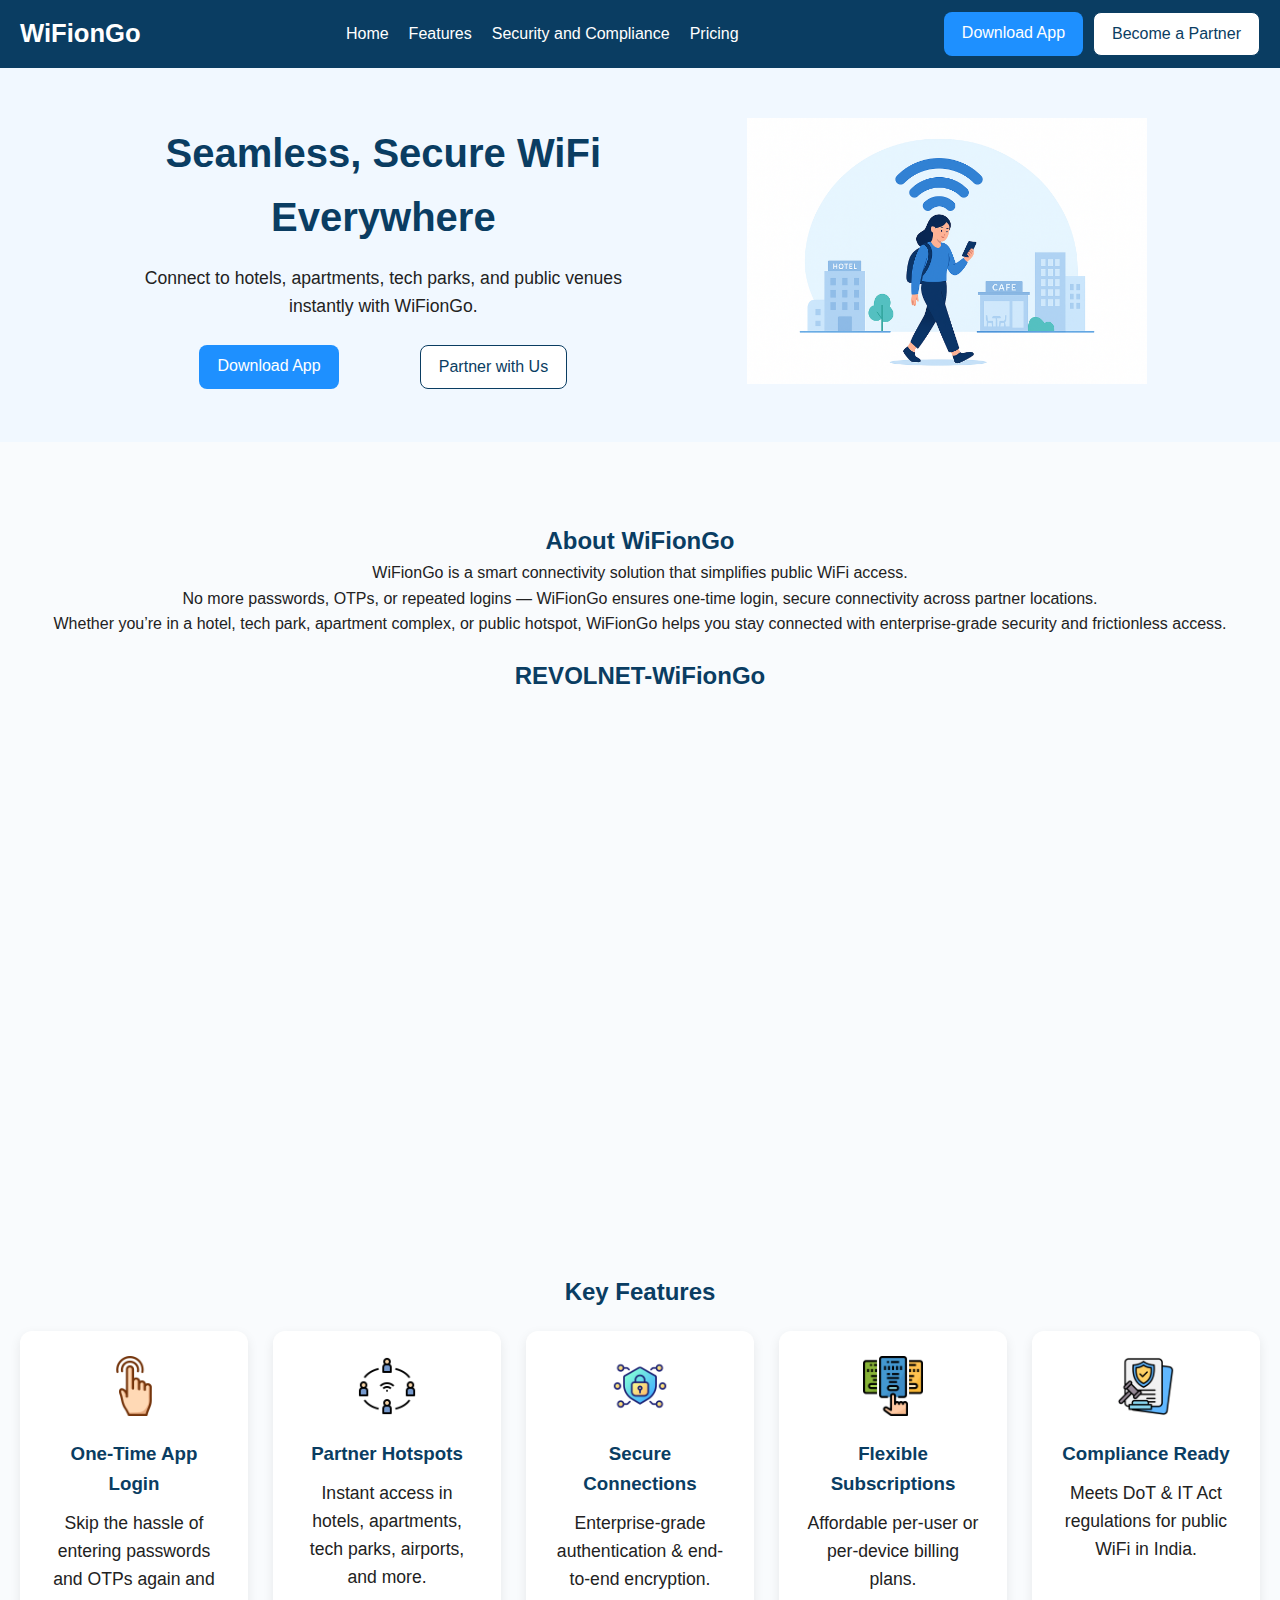
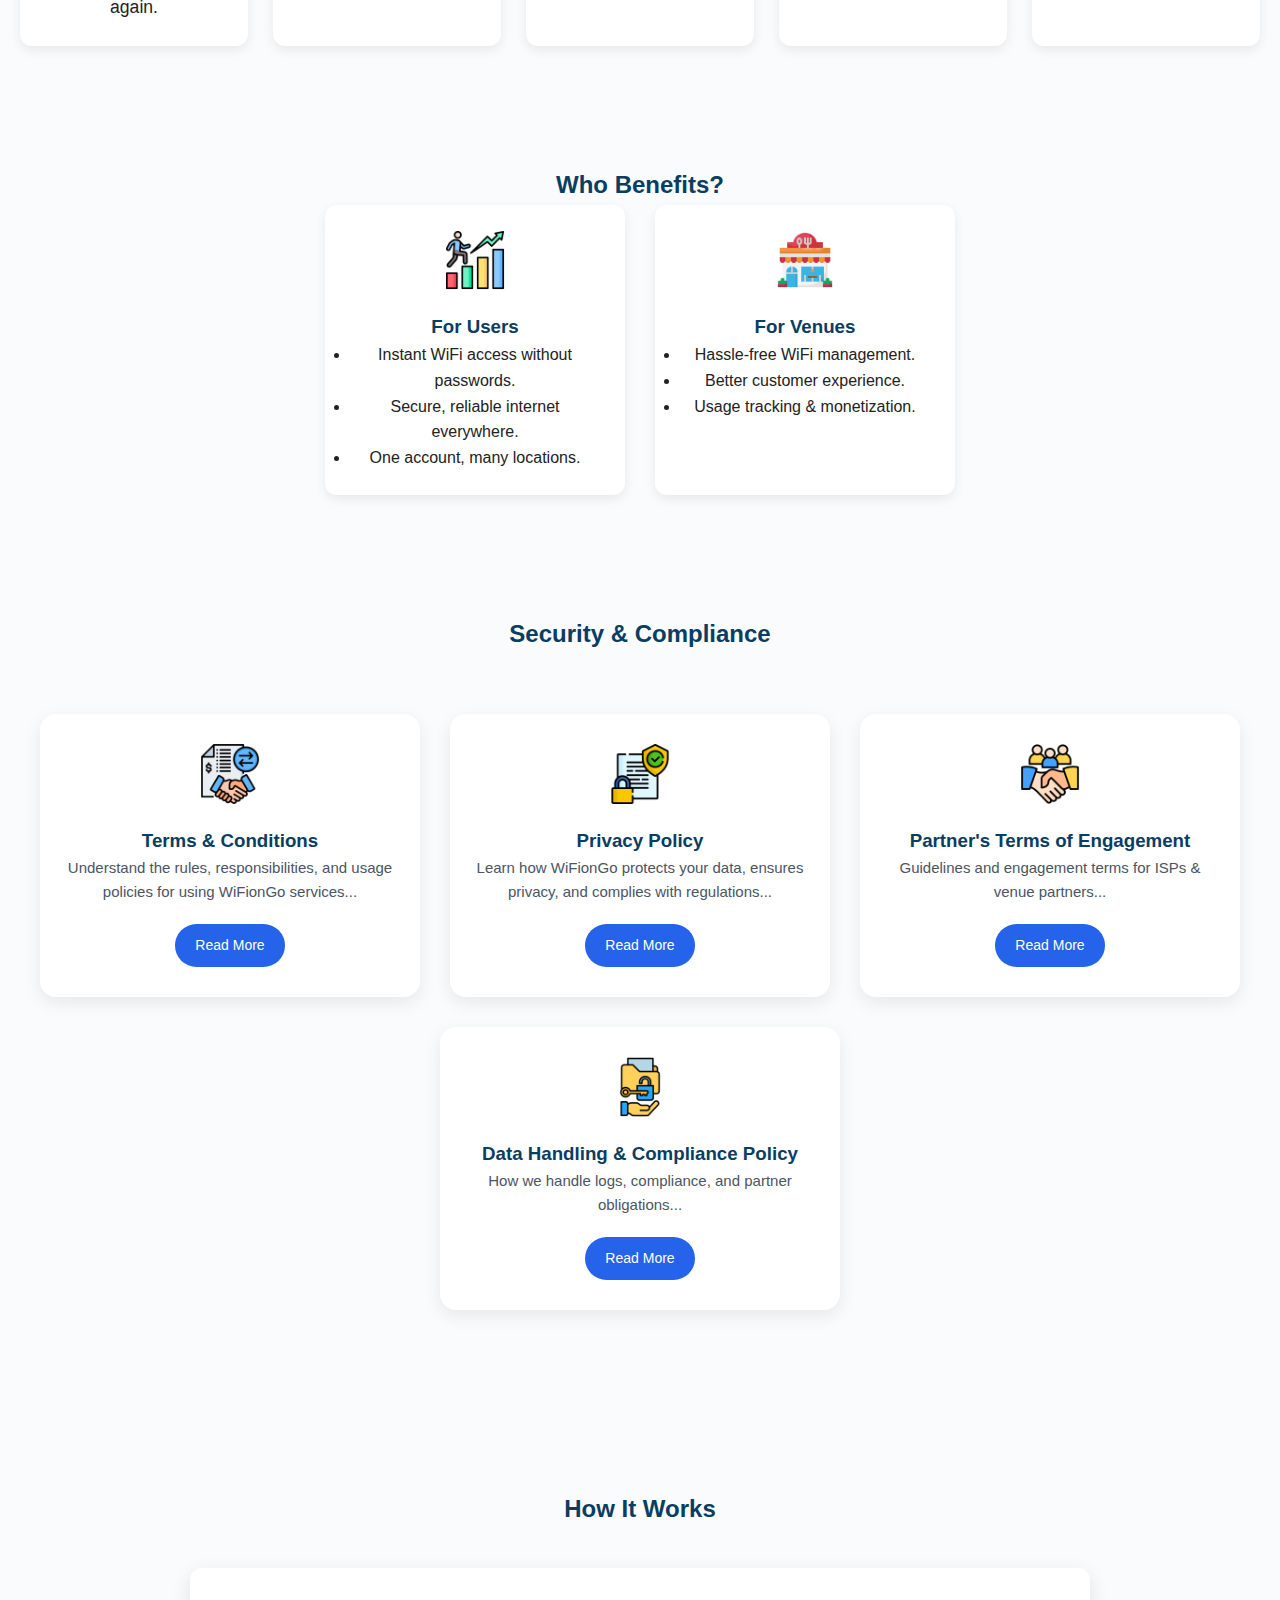
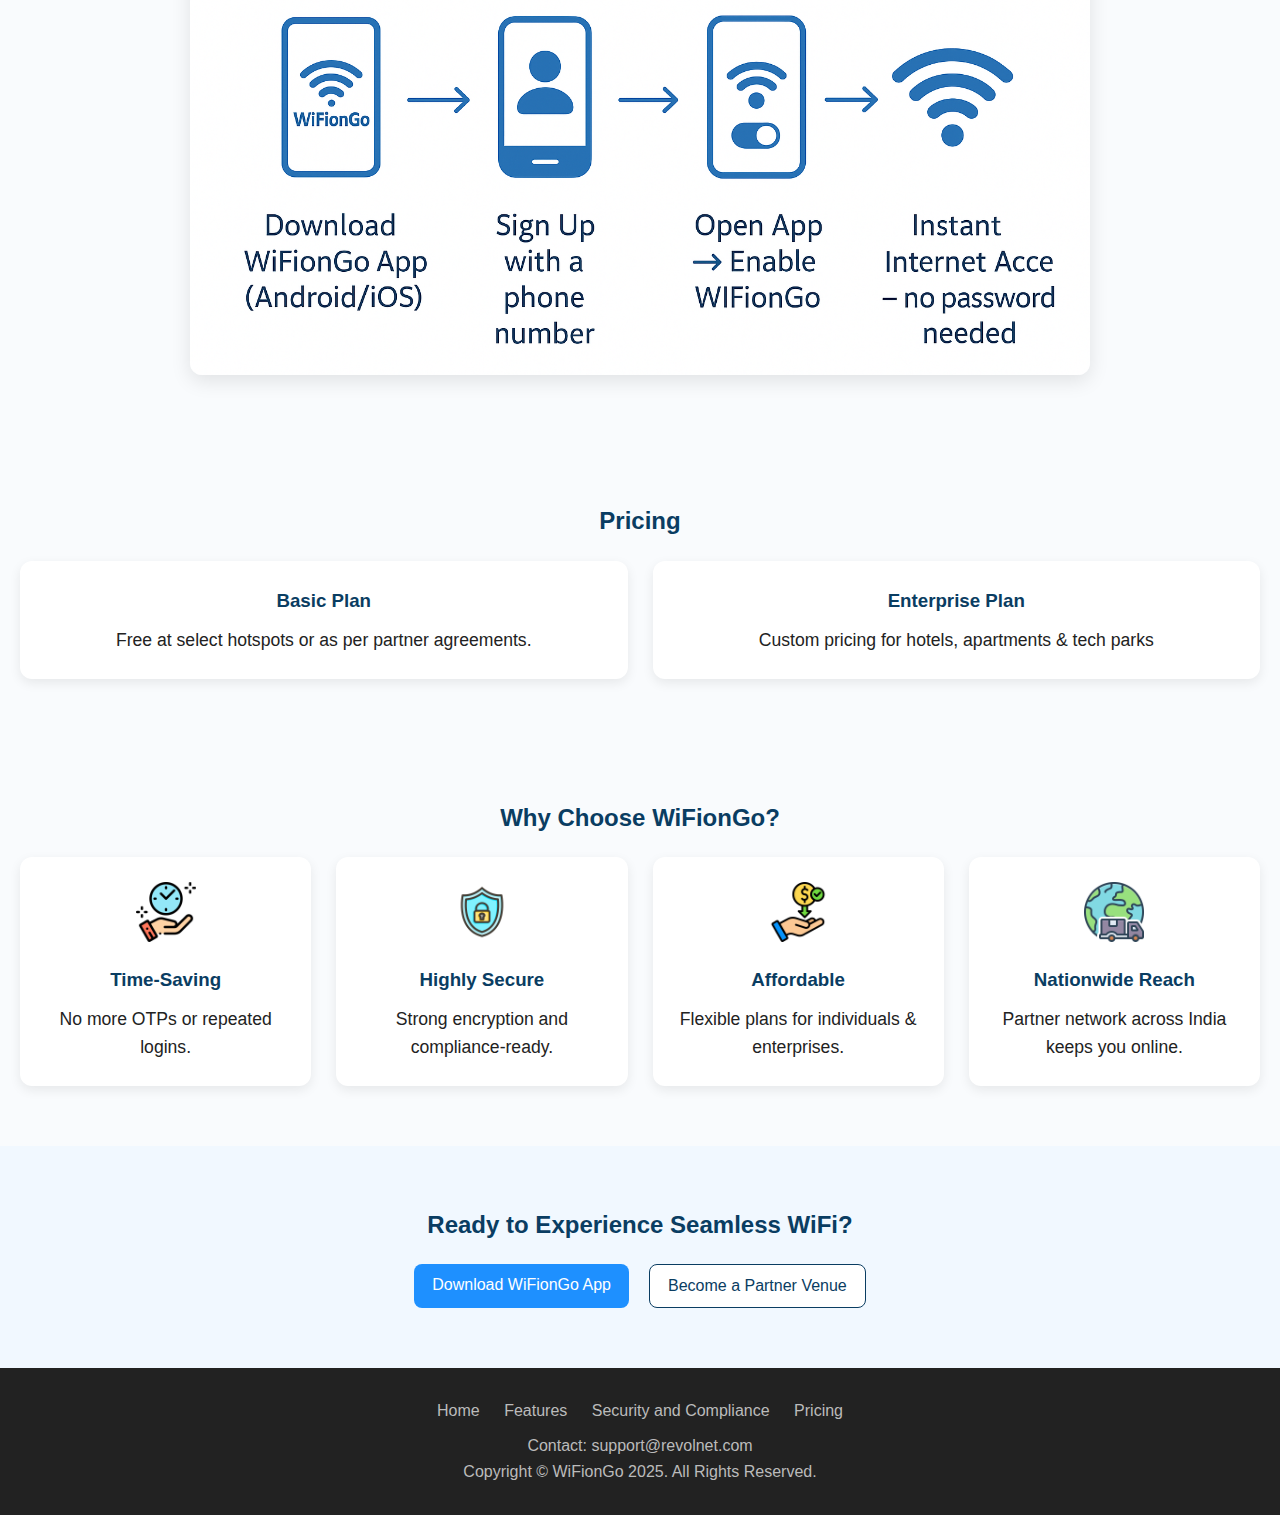
<file: index.html>
<!DOCTYPE html>
<html lang="en">
<head>
  <meta charset="UTF-8" />
  <meta name="viewport" content="width=device-width, initial-scale=1.0"/>
  <title>WiFionGo – Seamless, Secure WiFi Everywhere</title>
  <link rel="stylesheet" href="style.css" />
  <!-- Font Awesome 6 -->
<link href="https://cdnjs.cloudflare.com/ajax/libs/font-awesome/6.5.0/css/all.min.css" rel="stylesheet">

</head>
<body>

  <!-- HEADER -->
  <header class="navbar">
    <div class="logo">WiFionGo</div>
    <nav class="nav-links" id="navLinks">
      <a href="#home">Home</a>
      <a href="#features">Features</a>
      <a href="#terms">Security and Compliance</a>
      <a href="#pricing">Pricing</a>
    </nav>
    <div class="nav-buttons">
      <a href="#download" class="btn">Download App</a>
      <a href="#partner" class="btn secondary">Become a Partner</a>
    </div>
    <div class="hamburger" onclick="toggleMenu()">☰</div>
  </header>

  <!-- HERO -->
  <section id="home" class="hero">
    <div class="hero-content">
      <h1>Seamless, Secure WiFi Everywhere</h1>
      <p>Connect to hotels, apartments, tech parks, and public venues instantly with WiFionGo.</p>
      <div class="hero-buttons">
        <a href="#download" class="btn">Download App</a>
        <a href="#partner" class="btn secondary">Partner with Us</a>
      </div>
    </div>
    <div class="hero-visual">
      <img src="images/hero-wifi.png" alt="WiFi Illustration"/>
    </div>
  </section>

  <!-- ABOUT -->
  <section id="about" class="about">
    <h2>About WiFionGo</h2>
    <p>WiFionGo is a smart connectivity solution that simplifies public WiFi access.<br> 
      No more passwords, OTPs, or repeated logins — WiFionGo ensures one-time login, secure connectivity across partner locations.<br>
      Whether you’re in a hotel, tech park, apartment complex, or public hotspot, WiFionGo helps you stay connected with enterprise-grade security and frictionless access.
    </p>
    <h2 align="center">REVOLNET-WiFionGo</h2>
    <div class="video-container">
      <iframe 
        src="https://www.youtube.com/embed/ealxQTxrHqw?si=50IArd7oG7yuJxRo" 
        title="Revolnet Product Demo"
        frameborder="0" 
        allow="accelerometer; autoplay; clipboard-write; encrypted-media; gyroscope; picture-in-picture" 
        allowfullscreen>
      </iframe>
    </div>
  </section>

  <!-- FEATURES -->
  <section id="features" class="features">
    <h2>Key Features</h2>
    <div class="grid">
      <div class="card">
        <img src="images/one-tap1.png" alt="One Tap Login"/>
        <h3>One-Time App Login</h3>
        <p>Skip the hassle of entering passwords and OTPs again and again.</p>
      </div>
      <div class="card">
        <img src="images/hotspot.png" alt="Partner Hotspots"/>
        <h3>Partner Hotspots</h3>
        <p>Instant access in hotels, apartments, tech parks, airports, and more.</p>
      </div>
      <div class="card">
        <img src="images/security.png" alt="Secure Connections"/>
        <h3>Secure Connections</h3>
        <p>Enterprise-grade authentication & end-to-end encryption.</p>
      </div>
      <div class="card">
        <img src="images/subscription.png" alt="Subscription"/>
        <h3>Flexible Subscriptions</h3>
        <p>Affordable per-user or per-device billing plans.</p>
      </div>
      <div class="card">
        <img src="images/compliance.png" alt="Compliance"/>
        <h3>Compliance Ready</h3>
        <p>Meets DoT & IT Act regulations for public WiFi in India.</p>
      </div>
    </div>
  </section>

  <!-- WHO BENEFITS -->
  <section id="solutions" class="benefits">
    <h2>Who Benefits?</h2>
    <div class="split">
      <div class="benefit-box">
        <img src="images/user-benefits.png" alt="Subscription"/>
        <h3>For Users</h3>
        <ul>
          <li>Instant WiFi access without passwords.</li>
          <li>Secure, reliable internet everywhere.</li>
          <li>One account, many locations.</li>
        </ul>
      </div>
      <div class="benefit-box">
        <img src="images/venues.png" alt="Venues"/>
        <h3>For Venues</h3>
        <ul>
          <li>Hassle-free WiFi management.</li>
          <li>Better customer experience.</li>
          <li>Usage tracking & monetization.</li>
        </ul>
      </div>
    </div>
  </section>

  <!-- SECURITY -->
  <section id="terms" class="security">
    <h2>Security & Compliance</h2>

    <section class="legal-section">
      <div class="legal-card">
        <img src="images/terms.png" alt="Terms and condition"/>
        <h3>Terms & Conditions</h3>
        <p>
          Understand the rules, responsibilities, and usage policies for using WiFionGo services...
        </p>
        <a href="terms.html" target="_blank" class="btn-readmore">Read More</a>
      </div>
    
      <div class="legal-card">
        <img src="images/privacy.png" alt="Privacy policy"/>
        <h3>Privacy Policy</h3>
        <p>
          Learn how WiFionGo protects your data, ensures privacy, and complies with regulations...
        </p>
        <a href="privacyPolicy.html" target="_blank" class="btn-readmore">Read More</a>
      </div>

      <div class="legal-card">
        <img src="images/engagement.png" alt="Terms of engagement"/>
        <h3>Partner's Terms of Engagement</h3>
        <p>Guidelines and engagement terms for ISPs & venue partners...</p>
        <a href="partnerTerms.html" target="_blank" class="btn-readmore">Read More</a>
      </div>
    
      <div class="legal-card">
        <img src="images/data-handling.png" alt="Compliance policyn"/>
        <h3>Data Handling & Compliance Policy</h3>
        <p>How we handle logs, compliance, and partner obligations...</p>
        <a href="compliancePolicy.html" target="_blank" class="btn-readmore">Read More</a>
      </div>
    </section>

  </section>

  <!-- HOW IT WORKS -->
  <section class="how-it-works">
    <h2>How It Works</h2>
    <div class="flow-diagram">
      <img src="images/flow-diagram.png" alt="Flow Diagram"/>
    </div>
  </section>

  <!-- PRICING -->
  <section id="pricing" class="pricing">
    <h2>Pricing</h2>
    <div class="grid">
      <div class="card">
        <h3>Basic Plan</h3>
        <p>Free at select hotspots or as per partner agreements. </p>
      </div>
      <div class="card">
        <h3>Enterprise Plan</h3>
        <p>Custom pricing for hotels, apartments & tech parks</p>
      </div>
    </div>
  </section>

  <!-- WHY CHOOSE -->
  <section class="why">
    <h2>Why Choose WiFionGo?</h2>
    <div class="grid">
      <div class="card">
        <img src="images/time.png" alt="Time saving"/>
        <h3>Time-Saving</h3>
        <p>No more OTPs or repeated logins.</p>
      </div>
      <div class="card">
        <img src="images/secure.png" alt="Secure"/>
        <h3>Highly Secure</h3>
        <p>Strong encryption and compliance-ready.</p>
      </div>
      <div class="card">
        <img src="images/affordable.png" alt="Affordable"/>
        <h3>Affordable</h3>
        <p>Flexible plans for individuals & enterprises.</p>
      </div>
      <div class="card">
        <img src="images/nationwide.png" alt="Nationwide"/>
        <h3>Nationwide Reach</h3>
        <p>Partner network across India keeps you online.</p>
      </div>
    </div>
  </section>

  <!-- CTA -->
  <section id="download" class="cta">
    <h2>Ready to Experience Seamless WiFi?</h2>
    <div class="cta-buttons">
      <a href="#" class="btn">Download WiFionGo App</a>
      <a href="#partner" class="btn secondary">Become a Partner Venue</a>
    </div>
  </section>

  <!-- FOOTER -->
  <footer>
    <div class="footer-links">
      <a href="#home">Home</a>
      <a href="#features">Features</a>
      <a href="#terms">Security and Compliance</a>
      <a href="#pricing">Pricing</a>
    </div>
    <p>Contact: support@revolnet.com</p>
    <p>Copyright &copy; WiFionGo 2025. All Rights Reserved.</p>
  </footer>

  <script src="script.js"></script>
</body>
</html>
</file>
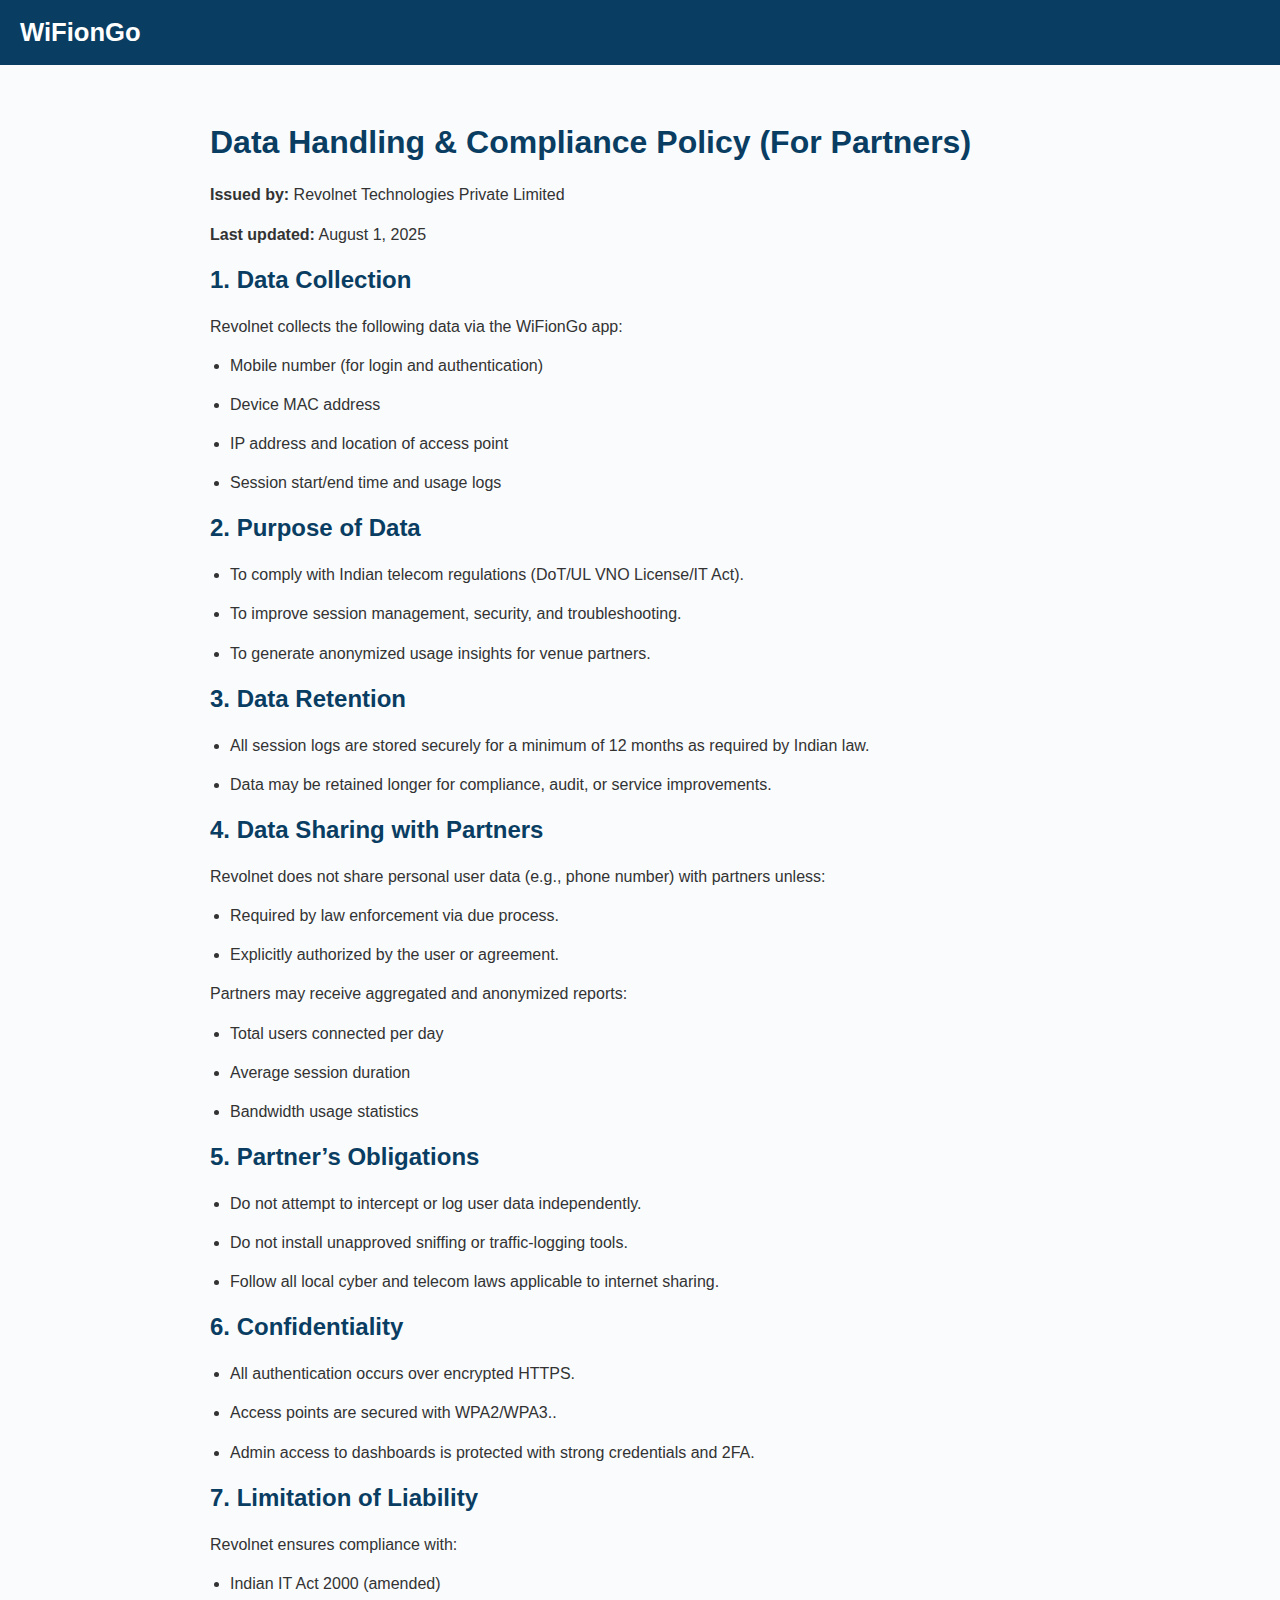
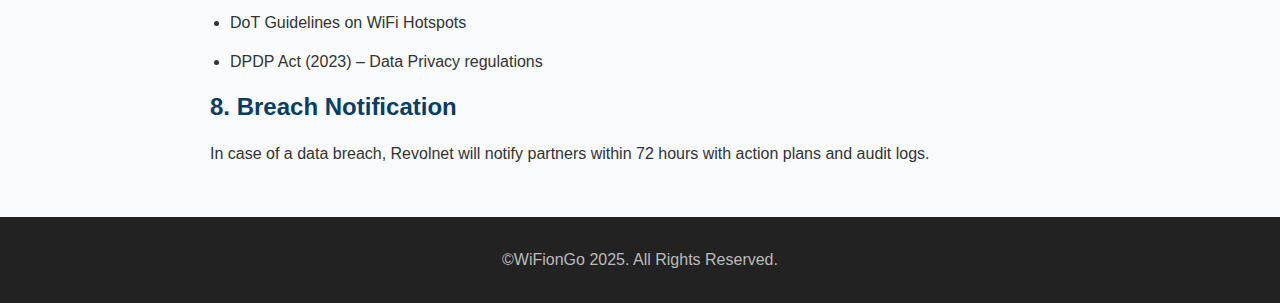
<file: compliancePolicy.html>
<!DOCTYPE html>
<html lang="en">
<head>
  <meta charset="UTF-8">
  <meta name="viewport" content="width=device-width, initial-scale=1.0">
  <title>WiFionGo - Data Handling & Compliance Policy (For Partners)</title>
  <link rel="stylesheet" href="style.css">
</head>
<body>

  <header class="navbar">
    <div class="logo">WiFionGo</div>
  </header>

  <section class="legal-page">
    <h1>Data Handling & Compliance Policy (For Partners)</h1>
    <p><strong>Issued by: </strong>Revolnet Technologies Private Limited</p>
    <p><strong>Last updated:</strong> August 1, 2025</p>

    <h2>1. Data Collection</h2>
    <p>Revolnet collects the following data via the WiFionGo app:</p>
    <ul>
        <li>Mobile number (for login and authentication)</li>
        <li>Device MAC address</li>
        <li>IP address and location of access point</li>
        <li>Session start/end time and usage logs</li>
    </ul>

    <h2>2. Purpose of Data</h2>
    
    <ul>
      <li>To comply with Indian telecom regulations (DoT/UL VNO License/IT Act).</li>
      <li>To improve session management, security, and troubleshooting.</li>
      <li>To generate anonymized usage insights for venue partners.</li>
    </ul>

    <h2>3. Data Retention</h2>
    <ul>
        <li>All session logs are stored securely for a minimum of 12 months as required by Indian law.</li>
        <li>Data may be retained longer for compliance, audit, or service improvements.</li>
    </ul>

    <h2>4. Data Sharing with Partners</h2>
    <p>Revolnet does not share personal user data (e.g., phone number) with partners unless:</p>
    <ul>
        <li>Required by law enforcement via due process.</li>
        <li>Explicitly authorized by the user or agreement.</li>
    </ul>
    <p>Partners may receive aggregated and anonymized reports:</p>
    <ul>
        <li>Total users connected per day</li>
        <li>Average session duration</li>
        <li>Bandwidth usage statistics</li>
    </ul>

    <h2>5. Partner’s Obligations</h2>
    <ul>
        <li>Do not attempt to intercept or log user data independently.</li>
        <li>Do not install unapproved sniffing or traffic-logging tools.</li>
        <li>Follow all local cyber and telecom laws applicable to internet sharing.</li>
    </ul>

    <h2>6. Confidentiality</h2>
    <ul>
      <li>All authentication occurs over encrypted HTTPS.</li>
      <li>Access points are secured with WPA2/WPA3..</li>
      <li>Admin access to dashboards is protected with strong credentials and 2FA.</li>
    </ul>

    <h2>7. Limitation of Liability</h2>
    <p>Revolnet ensures compliance with:</p>
    <ul>
        <li>Indian IT Act 2000 (amended)</li>
        <li>DoT Guidelines on WiFi Hotspots</li>
        <li>DPDP Act (2023) – Data Privacy regulations</li>
    </ul>

    <h2>8. Breach Notification</h2>
    <p>In case of a data breach, Revolnet will notify partners within 72 hours with action plans and audit logs.</p>
    
  </section>

  <footer>
    <p>&copy;WiFionGo 2025. All Rights Reserved.</p>
  </footer>

</body>
</html>
</file>
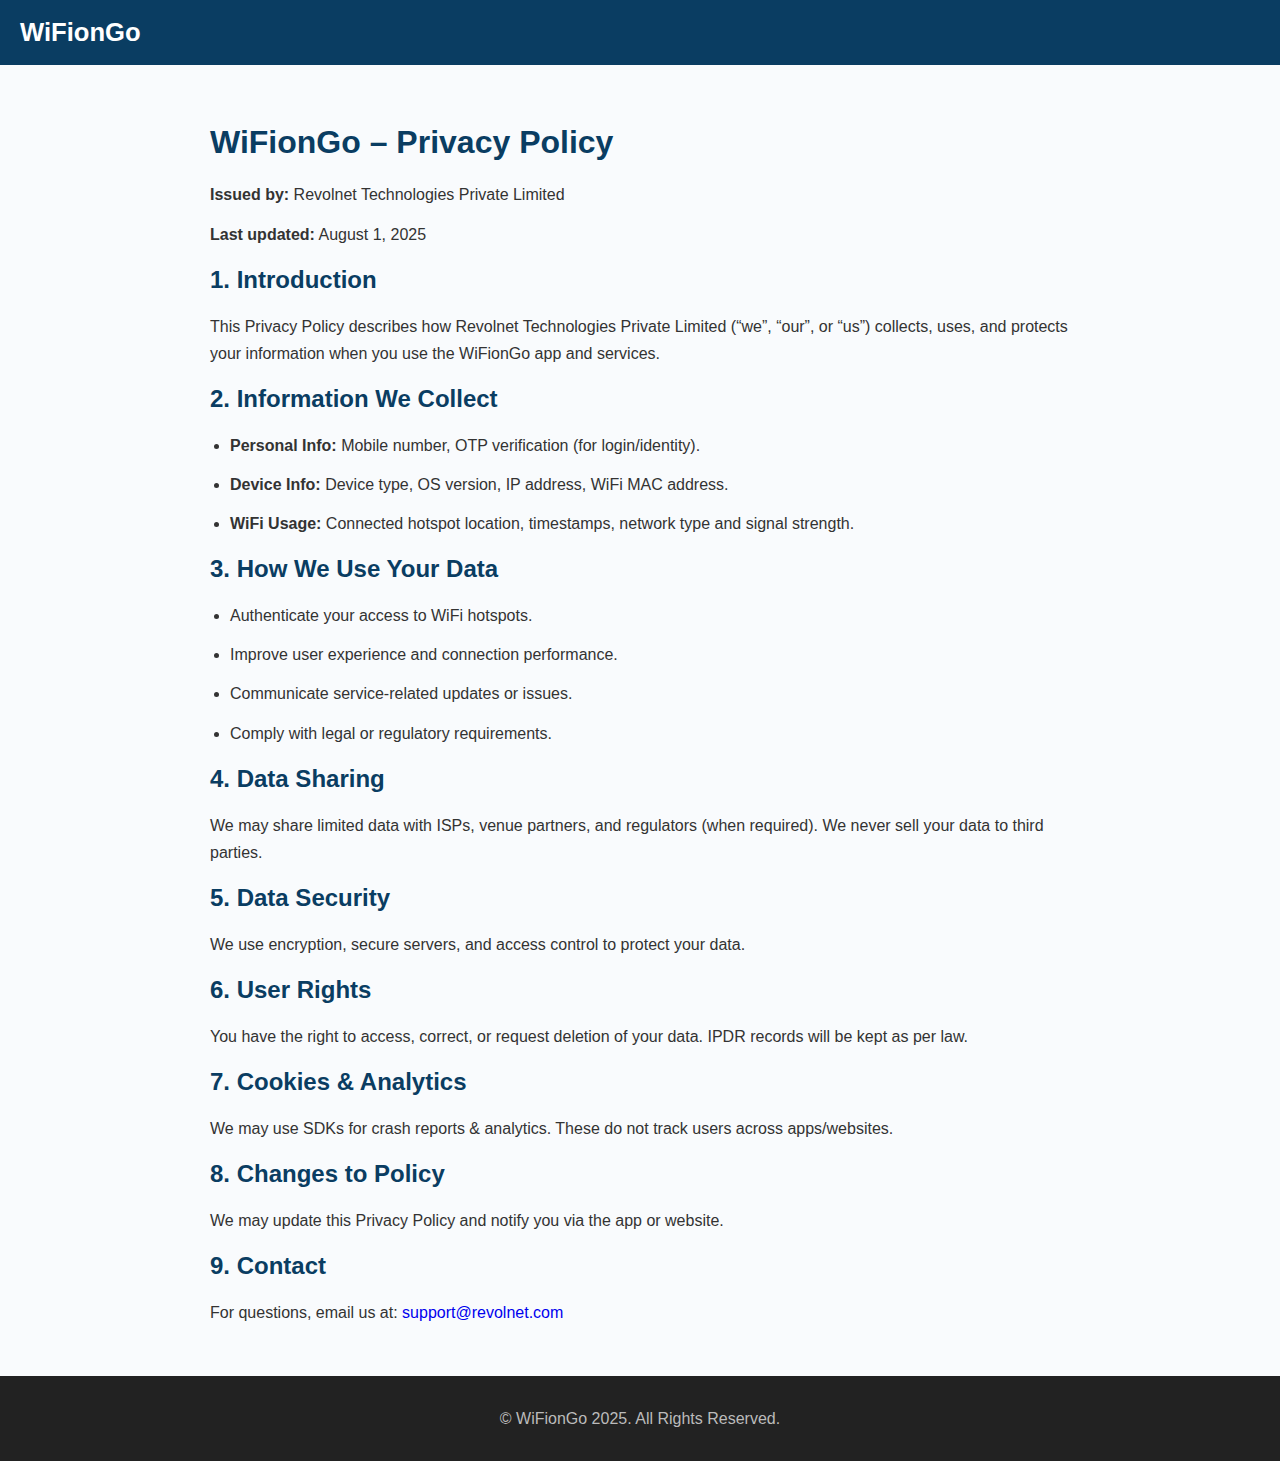
<file: privacyPolicy.html>
<!DOCTYPE html>
<html lang="en">
<head>
  <meta charset="UTF-8">
  <meta name="viewport" content="width=device-width, initial-scale=1.0">
  <title>WiFionGo – Privacy Policy</title>
  <link rel="stylesheet" href="style.css">
</head>
<body>

  <header class="navbar">
    <div class="logo">WiFionGo</div>
  </header>

  <section class="legal-page">
    <h1>WiFionGo – Privacy Policy</h1>
    <p><strong>Issued by: </strong>Revolnet Technologies Private Limited</p>
    <p><strong>Last updated:</strong> August 1, 2025</p>

    <h2>1. Introduction</h2>
    <p>
      This Privacy Policy describes how Revolnet Technologies Private Limited (“we”, “our”, or “us”) 
      collects, uses, and protects your information when you use the WiFionGo app and services.
    </p>

    <h2>2. Information We Collect</h2>
    <ul>
      <li><strong>Personal Info:</strong> Mobile number, OTP verification (for login/identity).</li>
      <li><strong>Device Info:</strong> Device type, OS version, IP address, WiFi MAC address.</li>
      <li><strong>WiFi Usage:</strong> Connected hotspot location, timestamps, network type and signal strength.</li>
    </ul>

    <h2>3. How We Use Your Data</h2>
    <ul>
      <li>Authenticate your access to WiFi hotspots.</li>
      <li>Improve user experience and connection performance.</li>
      <li>Communicate service-related updates or issues.</li>
      <li>Comply with legal or regulatory requirements.</li>
    </ul>

    <h2>4. Data Sharing</h2>
    <p>
      We may share limited data with ISPs, venue partners, and regulators (when required). 
      We never sell your data to third parties.
    </p>

    <h2>5. Data Security</h2>
    <p>
      We use encryption, secure servers, and access control to protect your data.
    </p>

    <h2>6. User Rights</h2>
    <p>
      You have the right to access, correct, or request deletion of your data. 
      IPDR records will be kept as per law.
    </p>

    <h2>7. Cookies & Analytics</h2>
    <p>
      We may use SDKs for crash reports & analytics. These do not track users across apps/websites.
    </p>

    <h2>8. Changes to Policy</h2>
    <p>
      We may update this Privacy Policy and notify you via the app or website.
    </p>

    <h2>9. Contact</h2>
    <p>
      For questions, email us at: <a href="mailto:support@revolnet.com">support@revolnet.com</a>
    </p>
  </section>

  <footer>
    <p>© WiFionGo 2025. All Rights Reserved.</p>
  </footer>

</body>
</html>
</file>
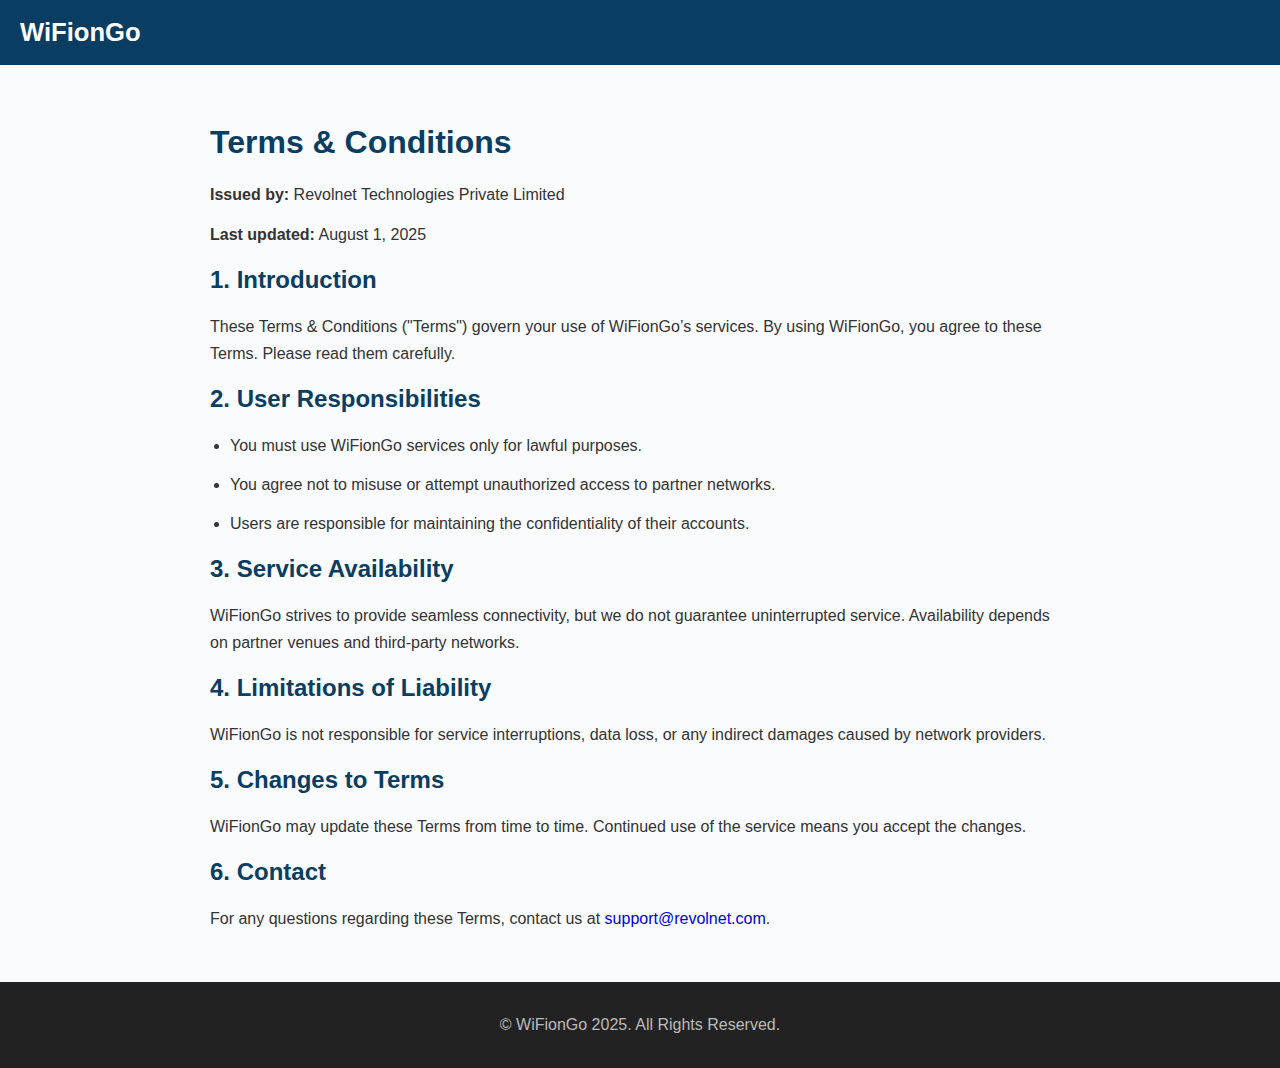
<file: terms.html>
<!DOCTYPE html>
<html lang="en">
<head>
  <meta charset="UTF-8">
  <meta name="viewport" content="width=device-width, initial-scale=1.0">
  <title>WiFionGo - Terms & Conditions</title>
  <link rel="stylesheet" href="style.css">
</head>
<body>

  <header class="navbar">
    <div class="logo">WiFionGo</div>
  </header>

  <section class="legal-page">
    <h1>Terms & Conditions</h1>
    <p><strong>Issued by: </strong>Revolnet Technologies Private Limited</p>
    <p><strong>Last updated:</strong> August 1, 2025</p>

    <h2>1. Introduction</h2>
    <p>
      These Terms & Conditions ("Terms") govern your use of WiFionGo’s services. 
      By using WiFionGo, you agree to these Terms. Please read them carefully.
    </p>

    <h2>2. User Responsibilities</h2>
    
    <ul>
      <li>You must use WiFionGo services only for lawful purposes.</li>
      <li>You agree not to misuse or attempt unauthorized access to partner networks.</li>
      <li>Users are responsible for maintaining the confidentiality of their accounts.</li>
    </ul>

    <h2>3. Service Availability</h2>
    <p>
      WiFionGo strives to provide seamless connectivity, but we do not guarantee uninterrupted service. 
      Availability depends on partner venues and third-party networks.
    </p>

    <h2>4. Limitations of Liability</h2>
    <p>
      WiFionGo is not responsible for service interruptions, data loss, or any indirect damages caused by network providers.
    </p>

    <h2>5. Changes to Terms</h2>
    <p>
      WiFionGo may update these Terms from time to time. Continued use of the service means you accept the changes.
    </p>

    <h2>6. Contact</h2>
    <p>
      For any questions regarding these Terms, contact us at <a href="mailto:support@revolnet.com">support@revolnet.com</a>.
    </p>

    
  </section>

  <footer>
    <p>© WiFionGo 2025. All Rights Reserved.</p>
  </footer>

</body>
</html>
</file>
<file: style.css>
/* Reset & Base */
* { margin: 0; padding: 0; box-sizing: border-box; }
body { font-family: 'Segoe UI', Arial, sans-serif; color: #222; line-height: 1.6; background: #f9fbfd; }
h1,h2,h3 { color: #0a3d62; }
a { text-decoration: none; }

/* Navbar */
.navbar {
  position: sticky; top: 0; width: 100%;
  display: flex; justify-content: space-between; align-items: center;
  padding: 12px 20px; background: #0a3d62; color: #fff;
  z-index: 1000;
}
.logo { font-size: 1.6em; font-weight: bold; }
.nav-links { display: flex; gap: 20px; }
.nav-links a { color: white; transition: 0.3s; }
.nav-links a:hover { color: #1e90ff; }
.nav-buttons { display: flex; gap: 10px; }
.hamburger { display: none; font-size: 1.6em; cursor: pointer; }

/* Buttons */
.btn {
  padding: 8px 18px; border-radius: 8px;
  background: #1e90ff; color: white; font-weight: 500;
  transition: 0.3s; display: inline-block;
}
.btn:hover { background: #0d6efd; }
.btn.secondary { background: #fff; color: #0a3d62; border: 1px solid #0a3d62; }
.btn.secondary:hover { background: #f1f1f1; }

/* Hero */
.hero { display: flex; flex-wrap: wrap; justify-content: space-evenly; align-items: center; padding: 50px 20px; background: #f1f8ff; }
.hero-content { max-width: 500px; }
.hero h1 { font-size: 2.5em; margin-bottom: 15px; }
.hero p { font-size: 1.1em; margin-bottom: 25px; }
.hero-buttons { display: flex; gap: 15px; justify-content: space-evenly;}
.hero-visual img { max-width: 400px; width: 100%; }

/* Section Defaults */
section { padding: 60px 20px; text-align: center; }
section img { max-width: 100%; }

/*About section*/
.about h2{
  margin-top: 20px;
}
.video-container {
  max-width: 800px;
  margin: 0 auto;
}
.video-container iframe {
  width: 100%;
  height: 450px;
  border-radius: 10px;
  border: none;
}

/* Features */
.features .grid, .pricing .grid, .why .grid {
  display: grid; grid-template-columns: repeat(auto-fit, minmax(220px, 1fr));
  gap: 25px; margin-top: 20px;
}
.card {
  background: #fff; padding: 25px; border-radius: 12px;
  box-shadow: 0 4px 12px rgba(0,0,0,0.08);
  transition: 0.3s; text-align: center;
}
.card img { width: 60px; margin-bottom: 15px; }
.card h3 { margin-bottom: 10px; }
.card:hover { transform: translateY(-5px); box-shadow: 0 8px 18px rgba(0,0,0,0.15); }
.card p { font-size: 1.1em;}

/* Benefits */
.benefits .split {
  display: flex; flex-wrap: wrap; gap: 30px; justify-content: center; text-align: left;
}
.benefit-box img{width: 60px; margin-bottom: 15px;}
.benefit-box {
  background: #fff; padding: 25px; border-radius: 12px;
  box-shadow: 0 4px 12px rgba(0,0,0,0.08); width: 300px;
  transition: 0.3s; text-align: center; 
}
.benefit-box:hover{
  transform: translateY(-5px); box-shadow: 0 8px 18px rgba(0,0,0,0.15);
}
/* Security */

/* ===== Legal Section (Terms & Privacy) ===== */
.legal-section {
  display: flex;
  flex-wrap: wrap;
  justify-content: center;
  gap: 30px;
  padding: 60px 20px;
}
.legal-card img{width: 60px; margin-bottom: 15px;}
.legal-card {
  flex: 1 1 320px;
  max-width: 400px;
  background: #fff;
  padding: 30px 20px;
  text-align: center;
  border-radius: 16px;
  box-shadow: 0 6px 18px rgba(0, 0, 0, 0.08);
  transition: transform 0.3s ease, box-shadow 0.3s ease;
}

.legal-card:hover {
  transform: translateY(-6px);
  box-shadow: 0 10px 24px rgba(0, 0, 0, 0.12);
}

.legal-card p {
  font-size: 15px;
  color: #4b5563;
  margin-bottom: 20px;
}

.btn-readmore {
  display: inline-block;
  padding: 10px 20px;
  border-radius: 30px;
  background: #2563eb;
  color: #fff;
  font-size: 14px;
  font-weight: 500;
  text-decoration: none;
  transition: background 0.3s ease;
}

.btn-readmore:hover {
  background: #1d4ed8;
}

.legal-page {
  max-width: 900px;
  margin: 50px auto;
  padding: 0 20px;
  text-align: left;  /* ensure all content aligns left */
  line-height: 1.7;
}

.legal-page h1, 
.legal-page h2 {
  text-align: left;  /* enforce headings left */
  margin-bottom: 12px;
  color: #0a3d62;
}

.legal-page p, 
.legal-page ul, 
.legal-page li {
  text-align: left;
  color: #333;
  margin-bottom: 12px;
}
.legal-page li{margin-left: 20px;}

/* How it works */
.flow-diagram img {
  max-width: 100%;
  height: auto;
  width: 900px; /* good for desktop */
  margin-top: 40px;
  border-radius: 12px;
  box-shadow: 0 6px 20px rgba(0, 0, 0, 0.1);
  transition: transform 0.3s ease, box-shadow 0.3s ease;
}

.flow-diagram img:hover {
  transform: scale(1.02);
  box-shadow: 0 8px 24px rgba(0, 0, 0, 0.15);
}

/* CTA */
.cta { background: #f1f8ff ; color: white; padding: 60px 20px; }
.cta-buttons { margin-top: 20px; display: flex; gap: 20px; justify-content: center; }

/* Footer */
footer { background: #222; color: #bbb; padding: 30px 20px; text-align: center; }
.footer-links { margin-bottom: 10px; }
.footer-links a { color: #bbb; margin: 0 10px; }
.footer-links a:hover { color: #fff; }

/* Responsive */
@media (max-width: 768px) {
  .nav-links {
    position: absolute; top: 60px; right: 0; background: #0a3d62;
    flex-direction: column; padding: 20px; width: 200px; display: none;
  }
  .nav-links.active { display: flex; }
  .nav-buttons { display: none; }
  .hamburger { display: block; }
  .hero { flex-direction: column; text-align: center; }
  .hero-visual img { margin-top: 20px; }
  .video-container iframe {
    height: 300px;
  }
  .flow-diagram {
    padding: 40px 10px;
  }
  .flow-diagram img {
    width: 100%;
  }
}
</file>
